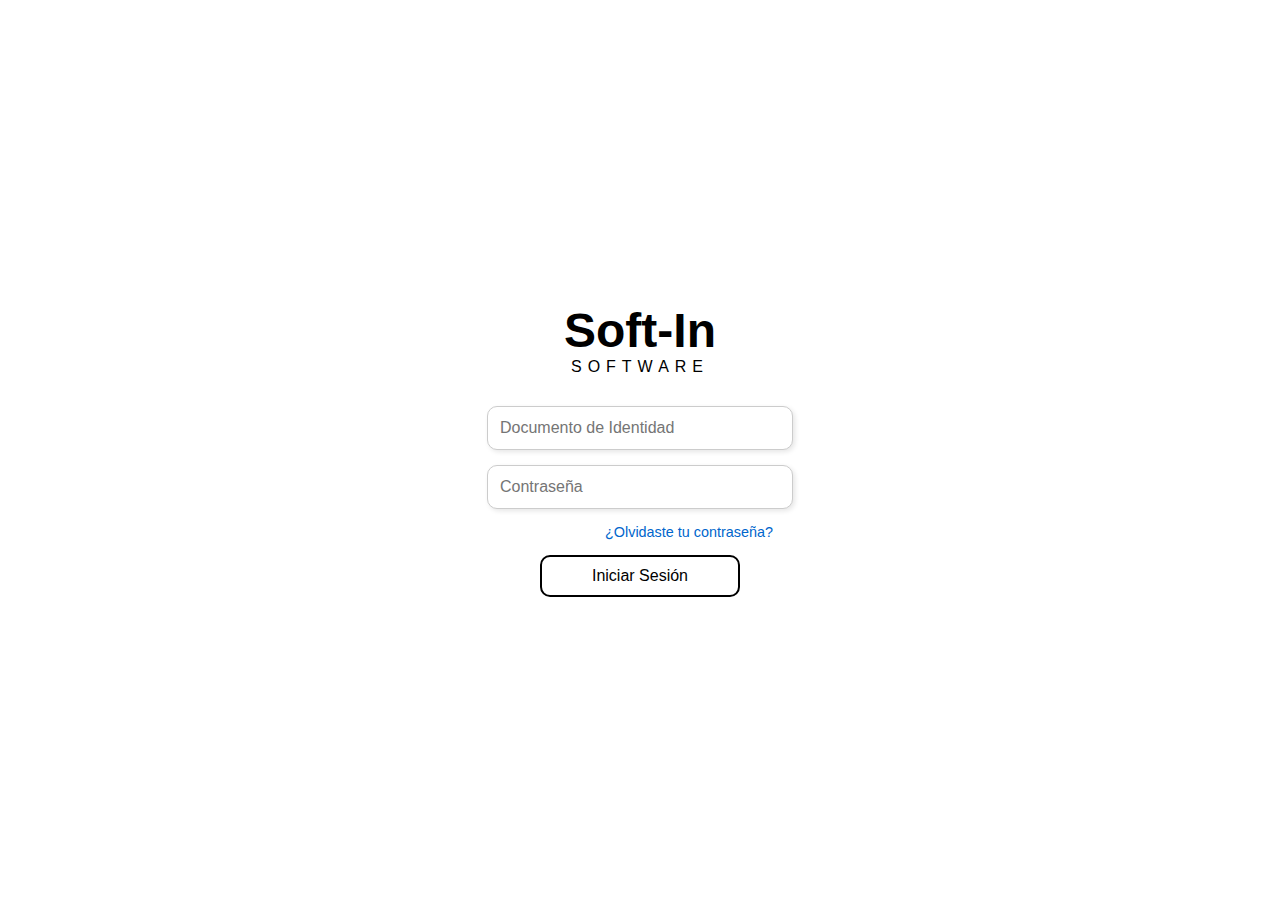
<file: pruebas/index.html>
<!DOCTYPE html>
<html lang="es">
<head>
  <meta charset="UTF-8" />
  <meta name="viewport" content="width=device-width, initial-scale=1.0" />
  <title>Inicio de sesion - Soft-In</title>
  <link rel="stylesheet" href="css/login.css" />
</head>
<body>
  <div class="login-container">
    <h1 class="logo">Soft-In</h1>
    <p class="sub-logo">SOFTWARE</p>

    <form class="login-form">
      <input type="text" placeholder="Documento de Identidad" required />
      <input type="password" placeholder="Contraseña" required />
      <div class="link-container">
        <a href="#">¿Olvidaste tu contraseña?</a>
      </div>
      <button type="submit">Iniciar Sesión</button>
    </form>
  </div>
</body>
</html>
</file>
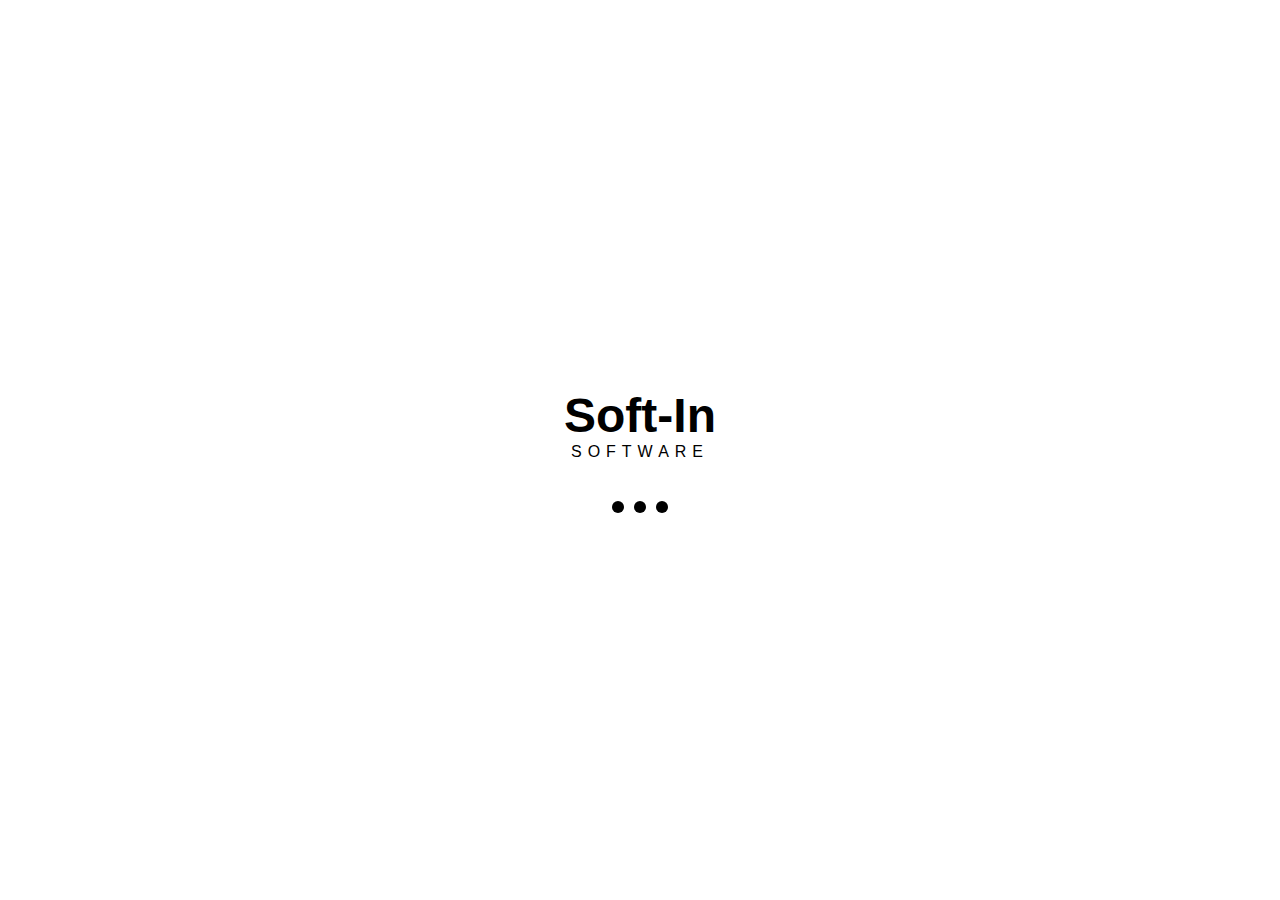
<file: pruebas/loading.html>
<!DOCTYPE html>
<html lang="es">
<head>
  <meta charset="UTF-8" />
  <meta name="viewport" content="width=device-width, initial-scale=1.0" />
  <title>Cargando - Soft-In</title>
  <link rel="stylesheet" href="css/loading.css" />
</head>
<body>
  <div class="loader-container">
    <h1 class="logo">Soft-In</h1>
    <p class="sub-logo">SOFTWARE</p>
    <div class="dots">
      <span></span><span></span><span></span>
    </div>
  </div>
</body>
<script>
  setTimeout(() => {
    window.location.href = "index.html";
  }, 3000); // Redirige después de 3 segundos
</script>
</html>
</file>
<file: pruebas/css/login.css>
body {
  margin: 0;
  padding: 0;
  font-family: "Segoe UI", sans-serif;
  background-color: #ffffff;
  display: flex;
  justify-content: center;
  align-items: center;
  height: 100vh;
}

.login-container {
  text-align: center;
}

.logo {
  font-size: 3em;
  font-weight: bold;
  margin: 0;
}

.sub-logo {
  letter-spacing: 6px;
  margin: 0;
  margin-bottom: 30px;
}

.login-form {
  display: flex;
  flex-direction: column;
  align-items: center;
  gap: 15px;
}

.login-form input {
  width: 280px;
  padding: 12px;
  font-size: 1em;
  border: 1px solid #ccc;
  border-radius: 10px;
  box-shadow: 2px 2px 5px rgba(0,0,0,0.1);
}

.login-form button {
  width: 200px;
  padding: 10px;
  font-size: 1em;
  background: white;
  border: 2px solid black;
  border-radius: 10px;
  cursor: pointer;
  transition: background 0.3s ease;
}

.login-form button:hover {
  background: #000;
  color: white;
}

.link-container {
  align-self: flex-end;
  margin-right: 20px;
  font-size: 0.9em;
}

.link-container a {
  color: #0066cc;
  text-decoration: none;
}

.link-container a:hover {
  text-decoration: underline;
}
</file>
<file: pruebas/css/loading.css>
body {
  margin: 0;
  padding: 0;
  font-family: "Segoe UI", sans-serif;
  background-color: #fff;
  display: flex;
  justify-content: center;
  align-items: center;
  height: 100vh;
}

.loader-container {
  text-align: center;
}

.logo {
  font-size: 3em;
  font-weight: bold;
  margin: 0;
}

.sub-logo {
  letter-spacing: 6px;
  margin: 0 0 40px 0;
}

.dots {
  display: flex;
  justify-content: center;
  gap: 10px;
}

.dots span {
  width: 12px;
  height: 12px;
  background-color: #000;
  border-radius: 50%;
  animation: bounce 1s infinite ease-in-out;
}

.dots span:nth-child(2) {
  animation-delay: 0.2s;
}

.dots span:nth-child(3) {
  animation-delay: 0.4s;
}

@keyframes bounce {
  0%, 80%, 100% {
    transform: translateY(0);
  }
  40% {
    transform: translateY(-15px);
  }
}
</file>
